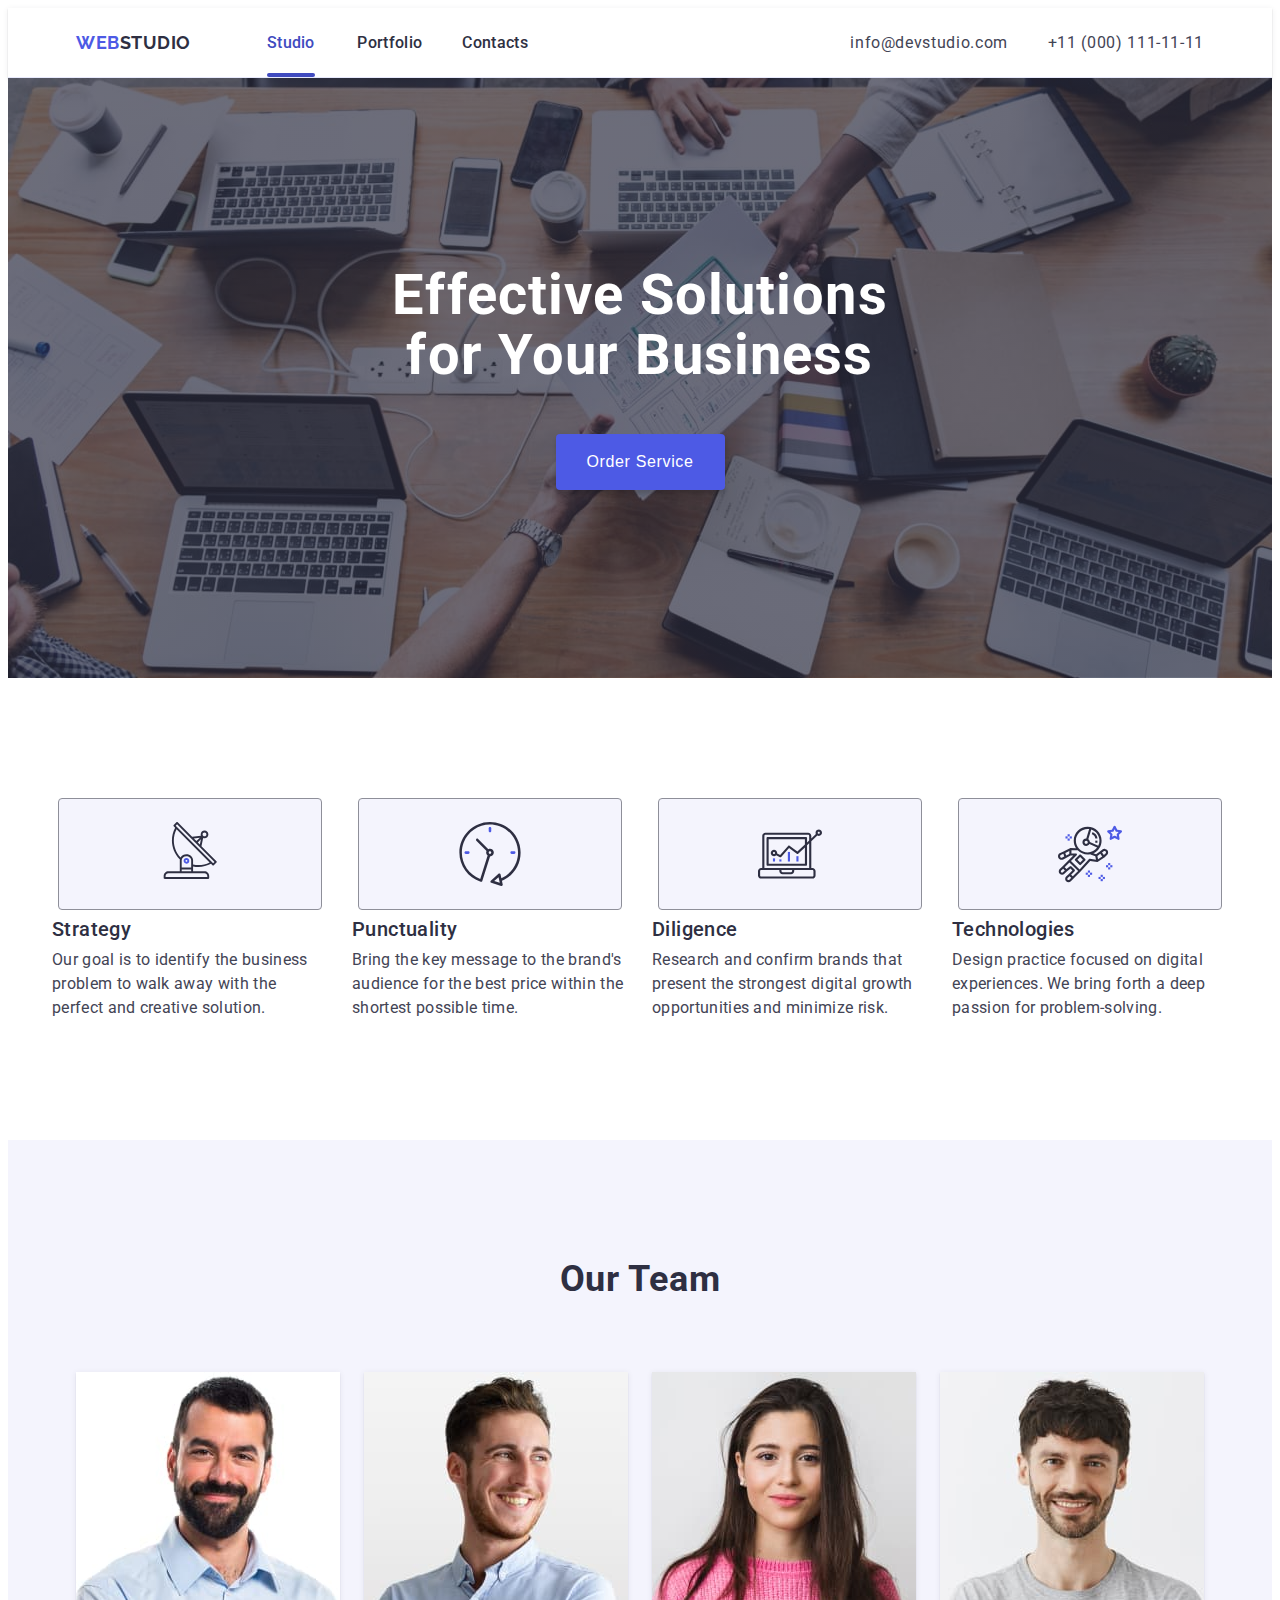
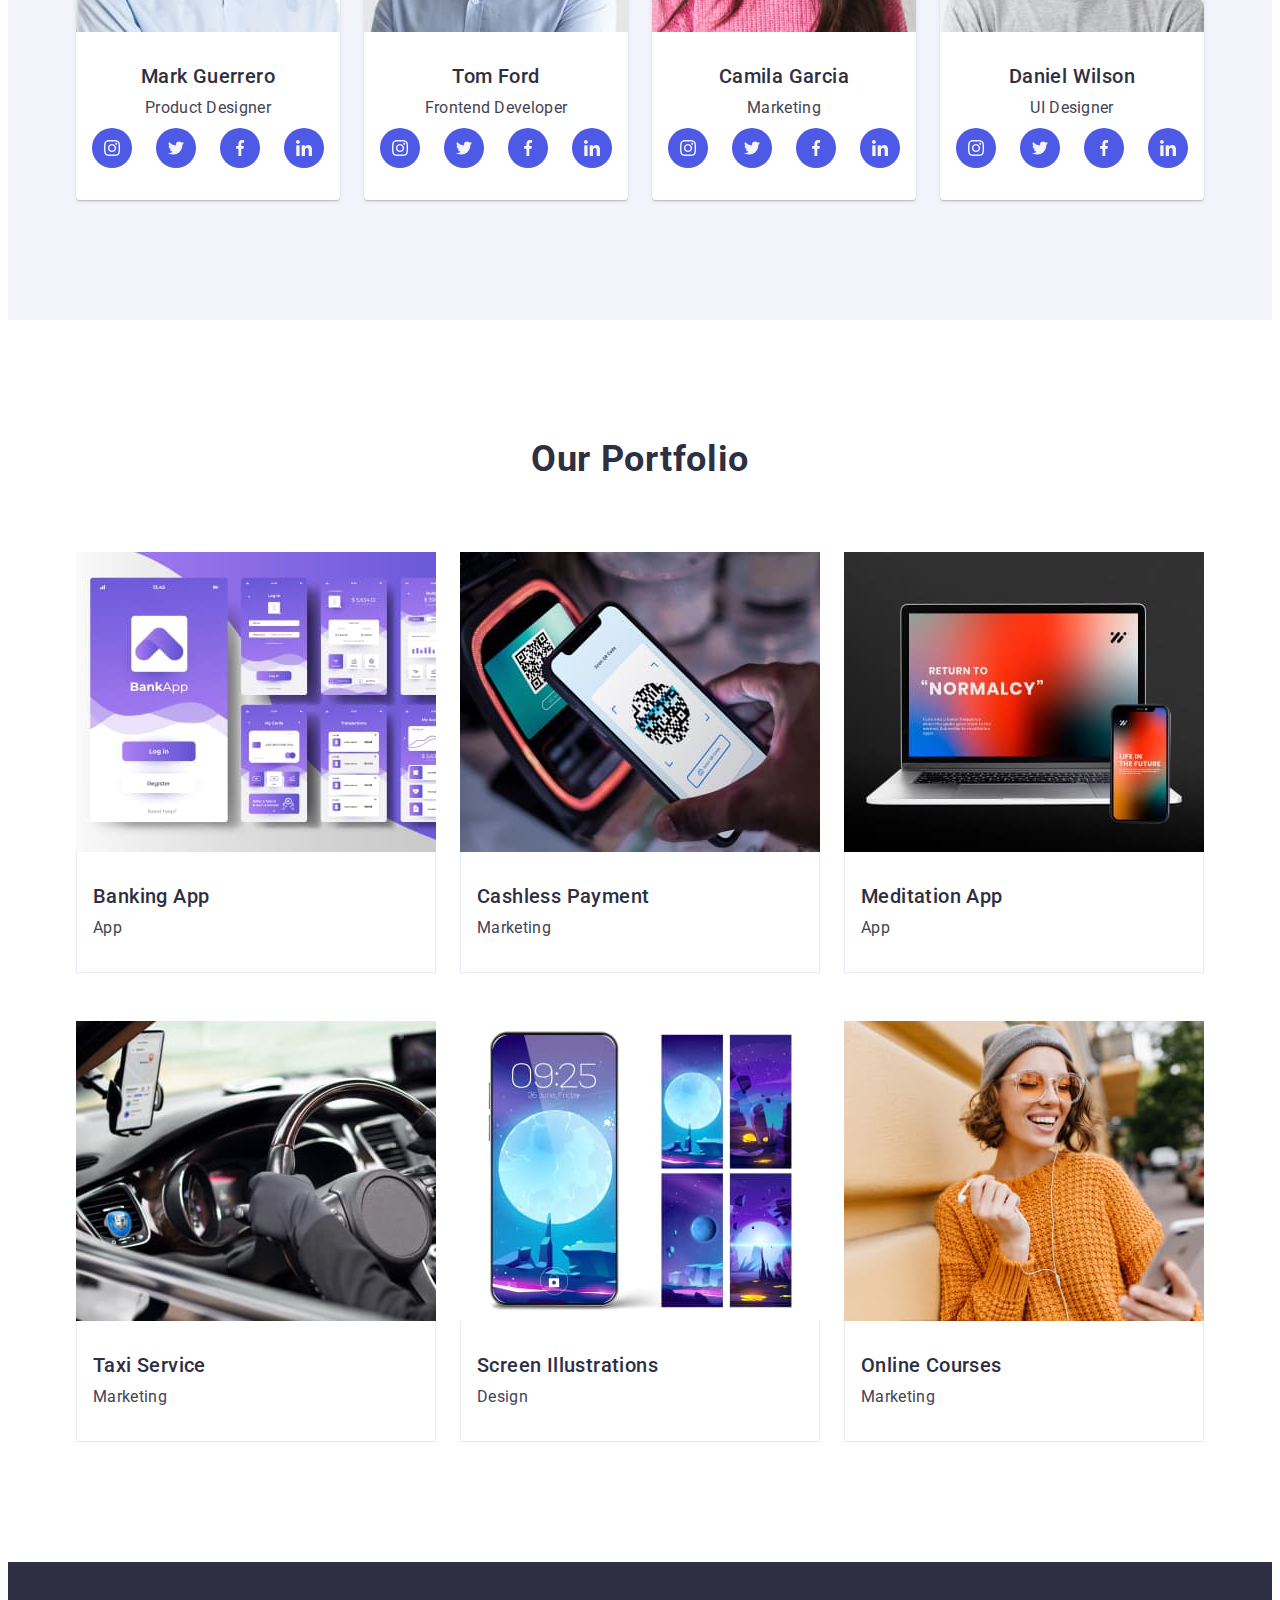
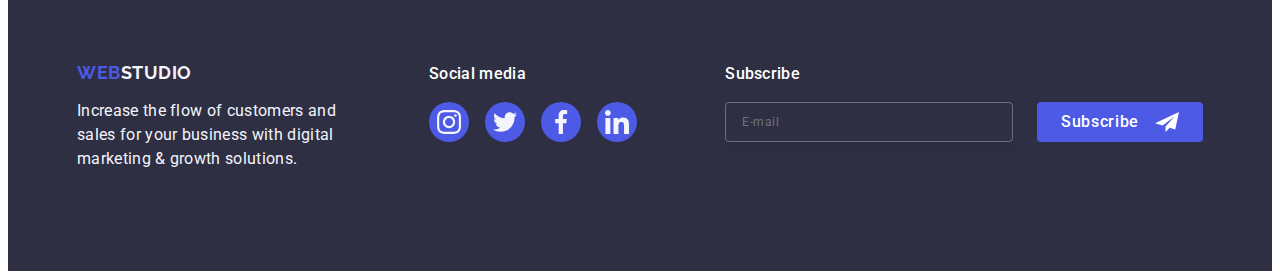
<file: index.html>
<!DOCTYPE html>
<html lang="en">
  <head>
    <meta charset="UTF-8" />
    <meta name="viewport" content="width=device-width, initial-scale=1.0" />
    <title>WebStudio</title>
    <link
      rel="stylesheet"
      href="https://cdnjs.com/libraries/modern-normalize"
    />

    <link rel="preconnect" href="https://fonts.googleapis.com" />
    <link rel="preconnect" href="https://fonts.gstatic.com" crossorigin />
    <link
      href="https://fonts.googleapis.com/css2?family=Raleway:wght@700&family=Roboto:wght@400;500;700&display=swap"
      rel="stylesheet"
    />
    <link
      rel="stylesheet"
      href="https://cdnjs.cloudflare.com/ajax/libs/modern-normalize/2.0.0/modern-normalize.min.css"
      integrity="sha512-4xo8blKMVCiXpTaLzQSLSw3KFOVPWhm/TRtuPVc4WG6kUgjH6J03IBuG7JZPkcWMxJ5huwaBpOpnwYElP/m6wg=="
      crossorigin="anonymous"
      referrerpolicy="no-referrer"
    />
    <link rel="stylesheet" href="./css/styles.css" />
  </head>
  <body>
    <!-- HEADER -->
    <header class="header">
      <div class="container">
        <nav class="navigation">
          <a class="header-links" href=""
            >Web<span class="header-text">Studio</span></a
          >
          <ul class="nav-links">
            <li class="nav-item">
              <a class="link studio" href="./index.html">Studio</a>
            </li>
            <li class="nav-item"><a class="link" href="">Portfolio</a></li>
            <li class="nav-item"><a class="link" href="">Contacts</a></li>
          </ul>
        </nav>

        <address>
          <ul class="address-links">
            <li class="address-item">
              <a class="link-address" href="mailto:info@devstudio.com"
                >info@devstudio.com</a
              >
            </li>
            <li class="address-item">
              <a class="link-address" href="tel:+110001111111"
                >+11 (000) 111-11-11</a
              >
            </li>
          </ul>
        </address>

        <button class="header-nav--btn" type="button">
          <svg class="header-nav--svg">
            <use
              href="./images/icons.svg#icon-nav-btn"
              width="18"
              height="16"
            ></use>
          </svg>
        </button>
        <!-- MOBAIL MENU -->
        <div class="mobail-menu">
          <button class="mobail-close-btn" type="button">
            <svg class="mobail-close-svg">
              <use
                href="./images/icons.svg#icon-close"
                width="8"
                height="8"
              ></use>
            </svg>
          </button>

          <nav class="mobail-navigation">
            <ul class="mobail-nav-links">
              <li class="mobail-nav-item">
                <a class="mobail-nav-link studio" href="./index.html">Studio</a>
              </li>
              <li class="mobail-nav-item">
                <a class="mobail-nav-link" href="">Portfolio</a>
              </li>
              <li class="mobail-nav-item">
                <a class="mobail-nav-link" href="">Contacts</a>
              </li>
            </ul>
          </nav>

          <address>
            <ul class="mobail-address-links">
              <li class="mobail-address-item">
                <a class="mobail-link-address" href="mailto:info@devstudio.com"
                  >info@devstudio.com</a
                >
              </li>
              <li class="mobail-address-item">
                <a class="mobail-link-address" href="tel:+110001111111"
                  >+11 (000) 111-11-11</a
                >
              </li>
            </ul>
          </address>
          <!--MOBAIL SOCIAL LINKS -->
          <ul class="mobail-menu-social-links">
            <li class="mobail-menu-social-list">
              <a
                href="https://www.instagram.com/"
                target="_blank"
                class="mobail-menu-social-link"
                ><svg class="social-icon" width="24" height="24">
                  <use href="./images/icons.svg#icon-instagram-2"></use>
                </svg>
              </a>
            </li>
            <li class="mobail-menu-social-list">
              <a
                href="https://twitter.com/?lang=uk"
                target="_blank"
                class="mobail-menu-social-link"
                ><svg class="social-icon" width="24" height="24">
                  <use href="./images/icons.svg#icon-twitter-1"></use>
                </svg>
              </a>
            </li>
            <li class="mobail-menu-social-list">
              <a
                href="https://www.facebook.com/"
                target="_blank"
                class="mobail-menu-social-link"
                ><svg class="social-icon" width="24" height="24">
                  <use href="./images/icons.svg#icon-facebook-1"></use>
                </svg>
              </a>
            </li>
            <li class="mobail-menu-social-list">
              <a
                href="https://ua.linkedin.com/"
                target="_blank"
                class="mobail-menu-social-link"
                ><svg class="social-icon" width="24" height="24">
                  <use href="./images/icons.svg#icon-linkedin-1"></use>
                </svg>
              </a>
            </li>
          </ul>
        </div>
      </div>
    </header>
    <main>
      <!-- SECTION ONE -->
      <section class="section-one">
        <div class="container">
          <h1 class="hero-title">Effective Solutions for Your Business</h1>
          <button type="button" class="sec-one-btn button-text">
            Order Service
          </button>
        </div>
      </section>
      <!-- SECTION TWO -->
      <section class="section-two">
        <div class="container">
          <h2 hidden class="visually-hidden">Our advantages</h2>
          <ul class="list-section-two">
            <li class="item-section-two">
              <div class="icon-box-container">
                <svg class="icon" width="64" height="64">
                  <use href="./images/icons.svg#icon-antenna-1"></use>
                </svg>
              </div>
              <h3 class="title">Strategy</h3>
              <p class="text-section-two">
                Our goal is to identify the business problem to walk away with
                the perfect and creative solution.
              </p>
            </li>
            <li class="item-section-two">
              <div class="icon-box-container">
                <svg class="icon" width="64" height="64">
                  <use href="./images/icons.svg#icon-clock-1"></use>
                </svg>
              </div>
              <h3 class="title">Punctuality</h3>
              <p class="text-section-two">
                Bring the key message to the brand's audience for the best price
                within the shortest possible time.
              </p>
            </li>
            <li class="item-section-two">
              <div class="icon-box-container">
                <svg class="icon" width="64" height="64">
                  <use href="./images/icons.svg#icon-diagram-1"></use>
                </svg>
              </div>
              <h3 class="title">Diligence</h3>
              <p class="text-section-two">
                Research and confirm brands that present the strongest digital
                growth opportunities and minimize risk.
              </p>
            </li>
            <li class="item-section-two">
              <div class="icon-box-container">
                <svg class="icon" width="64" height="64">
                  <use href="./images/icons.svg#icon-astronaut-1"></use>
                </svg>
              </div>
              <h3 class="title">Technologies</h3>
              <p class="text-section-two">
                Design practice focused on digital experiences. We bring forth a
                deep passion for problem-solving.
              </p>
            </li>
          </ul>
        </div>
      </section>
      <!-- Section three -->
      <section class="section-three">
        <div class="container">
          <h2 class="title-team">Our Team</h2>
          <ul class="team-list">
            <li class="our-team-list">
              <picture>
                <source
                  srcset="./images/mark-guerero@2x.jpg 2x, ./images/mark.jpg 1x"
                  type="image/jpg"
                  media="(min-width: 1158px)"
                  width="264"
                  heigt="264"
                />
                <source
                  srcset="
                    ./images/mark-guerero-tablet-@2x.jpg 2x,
                    ./images/mark-guerero-tablet-@1x.jpg 1x
                  "
                  type="image/jpg"
                  media="(min-width: 768px)"
                  width="264"
                  heigt="264"
                />
                <source
                  srcset="
                    ./images/mark-guerero-mobile-@2x.jpg 2x,
                    ./images/mark-guerero-mobile-@1x.jpg 1x
                  "
                  type="image/jpg"
                  media="(min-width: 320px)"
                  width="264"
                  heigt="264"
                />
                <img
                  srcset="./images/mark.jpg 1x, ./images/mark-guerero@2x.jpg 2x"
                  src="./images/mark.jpg"
                  alt="mark-guerero"
                  width="264"
                  height="264"
                />
              </picture>
              <div class="team-block">
                <h3 class="team-name">Mark Guerrero</h3>
                <p class="team-position">Product Designer</p>
                <ul class="social-links">
                  <li class="item-social-links">
                    <a
                      href="https://www.instagram.com/"
                      target="_blank"
                      class="social-link"
                      ><svg class="social-icon" width="16" height="16">
                        <use href="./images/icons.svg#icon-instagram-2"></use>
                      </svg>
                    </a>
                  </li>
                  <li class="item-social-links">
                    <a
                      href="https://twitter.com/?lang=uk"
                      target="_blank"
                      class="social-link"
                      ><svg class="social-icon" width="16" height="16">
                        <use href="./images/icons.svg#icon-twitter-1"></use>
                      </svg>
                    </a>
                  </li>
                  <li class="item-social-links">
                    <a
                      href="https://www.facebook.com/"
                      target="_blank"
                      class="social-link"
                      ><svg class="social-icon" width="16" height="16">
                        <use href="./images/icons.svg#icon-facebook-1"></use>
                      </svg>
                    </a>
                  </li>
                  <li class="item-social-links">
                    <a
                      href="https://ua.linkedin.com/"
                      target="_blank"
                      class="social-link"
                      ><svg class="social-icon" width="16" height="16">
                        <use href="./images/icons.svg#icon-linkedin-1"></use>
                      </svg>
                    </a>
                  </li>
                </ul>
              </div>
            </li>
            <li class="our-team-list">
              <picture>
                <source
                  srcset="./images/tom-ford@2x.jpg 2x, ./images/tom.jpg 1x"
                  type="image/jpg"
                  media="(min-width: 1158px)"
                  width="264"
                  heigt="264"
                />
                <source
                  srcset="
                    ./images/tom-ford-tablet-@2x.jpg 2x,
                    ./images/tom-ford-tablet-@1x.jpg 1x
                  "
                  type="image/jpg"
                  media="(min-width: 768px)"
                  width="264"
                  heigt="264"
                />
                <source
                  srcset="
                    ./images/tom-ford-mobile-@2x.jpg 2x,
                    ./images/tom-ford-mobile-@1x.jpg 1x
                  "
                  type="image/jpg"
                  media="(min-width: 320px)"
                  width="264"
                  heigt="264"
                />
                <img
                  srcset="./images/tom.jpg 1x, ./images/tom-ford@2x.jpg 2x"
                  src="./images/tom.jpg"
                  alt="tom-ford"
                  width="264"
                  height="264"
                />
              </picture>
              <div class="team-block">
                <h3 class="team-name">Tom Ford</h3>
                <p class="team-position">Frontend Developer</p>
                <ul class="social-links">
                  <li>
                    <a
                      href="https://www.instagram.com/"
                      target="_blank"
                      class="social-link"
                      ><svg class="social-icon" width="16" height="16">
                        <use href="./images/icons.svg#icon-instagram-2"></use>
                      </svg>
                    </a>
                  </li>
                  <li>
                    <a
                      href="https://twitter.com/?lang=uk"
                      target="_blank"
                      class="social-link"
                      ><svg class="social-icon" width="16" height="16">
                        <use href="./images/icons.svg#icon-twitter-1"></use>
                      </svg>
                    </a>
                  </li>
                  <li>
                    <a
                      href="https://www.facebook.com/"
                      target="_blank"
                      class="social-link"
                      ><svg class="social-icon" width="16" height="16">
                        <use href="./images/icons.svg#icon-facebook-1"></use>
                      </svg>
                    </a>
                  </li>
                  <li>
                    <a
                      href="https://ua.linkedin.com/"
                      target="_blank"
                      class="social-link"
                      ><svg class="social-icon" width="16" height="16">
                        <use href="./images/icons.svg#icon-linkedin-1"></use>
                      </svg>
                    </a>
                  </li>
                </ul>
              </div>
            </li>
            <li class="our-team-list">
              <picture>
                <source
                  srcset="
                    ./images/camila-garcia@2x.jpg 2x,
                    ./images/camila.jpg           1x
                  "
                  type="image/jpg"
                  media="(min-width: 1158px)"
                  width="264"
                  heigt="264"
                />
                <source
                  srcset="
                    ./images/camila-garcia-tablet-@2x.jpg 2x,
                    ./images/camila-garcia-tablet-@1x.jpg 1x
                  "
                  type="image/jpg"
                  media="(min-width: 768px)"
                  width="264"
                  heigt="264"
                />
                <source
                  srcset="
                    ./images/camila-garcia-mobile-@2x.jpg 2x,
                    ./images/camila-garcia-mobile-@1x.jpg 1x
                  "
                  type="image/jpg"
                  media="(min-width: 320px)"
                  width="264"
                  heigt="264"
                />
                <img
                  srcset="
                    ./images/camila.jpg           1x,
                    ./images/camila-garcia@2x.jpg 2x
                  "
                  src="./images/camila.jpg"
                  alt="camila-garcia"
                  width="264"
                  height="264"
                />
              </picture>
              <div class="team-block">
                <h3 class="team-name">Camila Garcia</h3>
                <p class="team-position">Marketing</p>
                <ul class="social-links">
                  <li>
                    <a
                      href="https://www.instagram.com/"
                      target="_blank"
                      class="social-link"
                      ><svg class="social-icon" width="16" height="16">
                        <use href="./images/icons.svg#icon-instagram-2"></use>
                      </svg>
                    </a>
                  </li>
                  <li>
                    <a
                      href="https://twitter.com/?lang=uk"
                      target="_blank"
                      class="social-link"
                      ><svg class="social-icon" width="16" height="16">
                        <use href="./images/icons.svg#icon-twitter-1"></use>
                      </svg>
                    </a>
                  </li>
                  <li>
                    <a
                      href="https://www.facebook.com/"
                      target="_blank"
                      class="social-link"
                      ><svg class="social-icon" width="16" height="16">
                        <use href="./images/icons.svg#icon-facebook-1"></use>
                      </svg>
                    </a>
                  </li>
                  <li>
                    <a
                      href="https://ua.linkedin.com/"
                      target="_blank"
                      class="social-link"
                      ><svg class="social-icon" width="16" height="16">
                        <use href="./images/icons.svg#icon-linkedin-1"></use>
                      </svg>
                    </a>
                  </li>
                </ul>
              </div>
            </li>
            <li class="our-team-list">
              <picture>
                <source
                  srcset="
                    ./images/daniel-wilson@2x.jpg 2x,
                    ./images/daniel.jpg           1x
                  "
                  type="image/jpg"
                  media="(min-width: 1158px)"
                  width="264"
                  heigt="260"
                />
                <source
                  srcset="
                    ./images/daniel-wilson-tablet-@2x.jpg 2x,
                    ./images/daniel-wilson-tablet-@1x.jpg 1x
                  "
                  type="image/jpg"
                  media="(min-width: 768px)"
                  width="264"
                  heigt="260"
                />
                <source
                  srcset="
                    ./images/daniel-wilson-mobile-@2x.jpg 2x,
                    ./images/daniel-wilson-mobile-@1x.jpg 1x
                  "
                  type="image/jpg"
                  media="(min-width: 320px)"
                  width="264"
                  heigt="260"
                />
                <img
                  srcset="
                    ./images/daniel.jpg           1x,
                    ./images/daniel-wilson@2x.jpg 2x
                  "
                  src="./images/daniel.jpg"
                  alt="daniel-wilson"
                  width="264"
                  height="260"
                />
              </picture>
              <div class="team-block">
                <h3 class="team-name">Daniel Wilson</h3>
                <p class="team-position">UI Designer</p>
                <ul class="social-links">
                  <li>
                    <a
                      href="https://www.instagram.com/"
                      target="_blank"
                      class="social-link"
                      ><svg class="social-icon" width="16" height="16">
                        <use href="./images/icons.svg#icon-instagram-2"></use>
                      </svg>
                    </a>
                  </li>
                  <li>
                    <a
                      href="https://twitter.com/?lang=uk"
                      target="_blank"
                      class="social-link"
                      ><svg class="social-icon" width="16" height="16">
                        <use href="./images/icons.svg#icon-twitter-1"></use>
                      </svg>
                    </a>
                  </li>
                  <li>
                    <a
                      href="https://www.facebook.com/"
                      target="_blank"
                      class="social-link"
                      ><svg class="social-icon" width="16" height="16">
                        <use href="./images/icons.svg#icon-facebook-1"></use>
                      </svg>
                    </a>
                  </li>
                  <li>
                    <a
                      href="https://ua.linkedin.com/"
                      target="_blank"
                      class="social-link"
                      ><svg class="social-icon" width="16" height="16">
                        <use href="./images/icons.svg#icon-linkedin-1"></use>
                      </svg>
                    </a>
                  </li>
                </ul>
              </div>
            </li>
          </ul>
        </div>
      </section>
      <!-- Section four -->
      <section class="section-four">
        <div class="container">
          <h2 class="portfolio">Our Portfolio</h2>
          <ul class="list-portfolio">
            <li class="list-item-portfolio">
              <div class="overlay-box">
                <picture>
                  <source
                    srcset="
                      ./images/banking-app@2x.jpg 2x,
                      ./images/bankingapp.jpg     1x
                    "
                    type="image/jpg"
                    media="(min-width: 1158px)"
                    width="360"
                    heigt="300"
                  />
                  <source
                    srcset="
                      ./images/banking-app-tablet-@2x.jpg 2x,
                      ./images/banking-app-tablet-@1x.jpg 1x
                    "
                    type="image/jpg"
                    media="(min-width: 768px)"
                    width="356"
                    heigt="300"
                  />
                  <source
                    srcset="
                      ./images/banking-app-mobile-@2x.jpg 2x,
                      ./images/banking-app-mobile-@1x.jpg 1x
                    "
                    type="image/jpg"
                    media="(min-width: 320px)"
                    width="288"
                    heigt="280"
                  />
                  <img
                    srcset="
                      ./images/bankingapp.jpg     1x,
                      ./images/banking-app@2x.jpg 2x
                    "
                    src="./images/bankingapp.jpg"
                    alt="banking-app"
                    width="360"
                    height="300"
                  />
                </picture>
                <p class="overlay">
                  14 Stylish and User-Friendly App Design Concepts · Task
                  Manager App · Calorie Tracker App · Exotic Fruit Ecommerce App
                  · Cloud Storage App
                </p>
              </div>
              <div class="border-list-item">
                <h3 class="name-product">Banking App</h3>
                <p class="type-product">App</p>
              </div>
            </li>
            <li class="list-item-portfolio">
              <div class="overlay-box">
                <picture>
                  <source
                    srcset="
                      ./images/cashless@2x.jpg     2x,
                      ./images/cashlesspayment.jpg 1x
                    "
                    type="image/jpg"
                    media="(min-width: 1158px)"
                    width="360"
                    heigt="300"
                  />
                  <source
                    srcset="
                      ./images/cashless-tablet-@2x.jpg 2x,
                      ./images/cashless-tablet-@1x.jpg 1x
                    "
                    type="image/jpg"
                    media="(min-width: 768px)"
                    width="356"
                    heigt="300"
                  />
                  <source
                    srcset="
                      ./images/cashless-mobile-@2x.jpg 2x,
                      ./images/cashless-mobile-@1x.jpg 1x
                    "
                    type="image/jpg"
                    media="(min-width: 320px)"
                    width="288"
                    heigt="280"
                  />
                  <img
                    srcset="
                      ./images/cashlesspayment.jpg 1x,
                      ./images/cashless@2x.jpg     2x
                    "
                    src="./images/cashlesspayment.jpg"
                    alt="banking-app"
                    width="360"
                    height="300"
                  />
                </picture>
                <p class="overlay">
                  14 Stylish and User-Friendly App Design Concepts · Task
                  Manager App · Calorie Tracker App · Exotic Fruit Ecommerce App
                  · Cloud Storage App
                </p>
              </div>
              <div class="border-list-item">
                <h3 class="name-product">Cashless Payment</h3>
                <p class="type-product">Marketing</p>
              </div>
            </li>
            <li class="list-item-portfolio">
              <div class="overlay-box">
                <picture>
                  <source
                    srcset="
                      ./images/meditation@2x.jpg 2x,
                      ./images/meditationapp.jpg 1x
                    "
                    type="image/jpg"
                    media="(min-width: 1158px)"
                    width="360"
                    heigt="300"
                  />
                  <source
                    srcset="
                      ./images/meditation-app-tablet-@2x.jpg 2x,
                      ./images/meditation-app-tablet-@1x.jpg 1x
                    "
                    type="image/jpg"
                    media="(min-width: 768px)"
                    width="356"
                    heigt="300"
                  />
                  <source
                    srcset="
                      ./images/meditation-mobile-@2x.jpg 2x,
                      ./images/meditation-mobile-@1x.jpg 1x
                    "
                    type="image/jpg"
                    media="(min-width: 320px)"
                    width="288"
                    heigt="280"
                  />
                  <img
                    srcset="
                      ./images/meditationapp.jpg 1x,
                      ./images/meditation@2x.jpg 2x
                    "
                    src="./images/meditationapp.jpg"
                    alt="Meditation App"
                    width="360"
                    height="300"
                  />
                </picture>
                <p class="overlay">
                  14 Stylish and User-Friendly App Design Concepts · Task
                  Manager App · Calorie Tracker App · Exotic Fruit Ecommerce App
                  · Cloud Storage App
                </p>
              </div>
              <div class="border-list-item">
                <h3 class="name-product">Meditation App</h3>
                <p class="type-product">App</p>
              </div>
            </li>
            <li class="list-item-portfolio">
              <div class="overlay-box">
                <picture>
                  <source
                    srcset="
                      ./images/taxi@2x.jpg     2x,
                      ./images/taxiservice.jpg 1x
                    "
                    type="image/jpg"
                    media="(min-width: 1158px)"
                    width="360"
                    heigt="300"
                  />
                  <source
                    srcset="
                      ./images/taxi-tablet-@2x.jpg 2x,
                      ./images/taxi-tablet-@1x.jpg 1x
                    "
                    type="image/jpg"
                    media="(min-width: 768px)"
                    width="356"
                    heigt="300"
                  />
                  <source
                    srcset="
                      ./images/taxi-mobile-@2x.jpg 2x,
                      ./images/taxi-mobile-@1x.jpg 1x
                    "
                    type="image/jpg"
                    media="(min-width: 320px)"
                    width="288"
                    heigt="280"
                  />
                  <img
                    srcset="
                      ./images/taxiservice.jpg 1x,
                      ./images/taxi@2x.jpg     2x
                    "
                    src="./images/taxiservice.jpg"
                    alt="Taxi Service"
                    width="360"
                    height="300"
                  />
                </picture>
                <p class="overlay">
                  14 Stylish and User-Friendly App Design Concepts · Task
                  Manager App · Calorie Tracker App · Exotic Fruit Ecommerce App
                  · Cloud Storage App
                </p>
              </div>
              <div class="border-list-item">
                <h3 class="name-product">Taxi Service</h3>
                <p class="type-product">Marketing</p>
              </div>
            </li>
            <li class="list-item-portfolio">
              <div class="overlay-box">
                <picture>
                  <source
                    srcset="
                      ./images/screen@2x.jpg           2x,
                      ./images/screenillustrations.jpg 1x
                    "
                    type="image/jpg"
                    media="(min-width: 1158px)"
                    width="360"
                    heigt="300"
                  />
                  <source
                    srcset="
                      ./images/screen-tablet-@2x.jpg 2x,
                      ./images/screen-tablet-@1x.jpg 1x
                    "
                    type="image/jpg"
                    media="(min-width: 768px)"
                    width="356"
                    heigt="300"
                  />
                  <source
                    srcset="
                      ./images/screen-mobile-@2x.jpg 2x,
                      ./images/screen-mobile-@1x.jpg 1x
                    "
                    type="image/jpg"
                    media="(min-width: 320px)"
                    width="288"
                    heigt="280"
                  />
                  <img
                    srcset="
                      ./images/screenillustrations.jpg 1x,
                      ./images/screen@2x.jpg           2x
                    "
                    src="./images/screenillustrations.jpg"
                    alt="Screen Illustrations"
                    width="360"
                    height="300"
                  />
                </picture>
                <p class="overlay">
                  14 Stylish and User-Friendly App Design Concepts · Task
                  Manager App · Calorie Tracker App · Exotic Fruit Ecommerce App
                  · Cloud Storage App
                </p>
              </div>
              <div class="border-list-item">
                <h3 class="name-product">Screen Illustrations</h3>
                <p class="type-product">Design</p>
              </div>
            </li>
            <li class="list-item-portfolio">
              <div class="overlay-box">
                <picture>
                  <source
                    srcset="
                      ./images/online-courses@2x.jpg 2x,
                      ./images/onlinecourses.jpg     1x
                    "
                    type="image/jpg"
                    media="(min-width: 1158px)"
                    width="360"
                    heigt="300"
                  />
                  <source
                    srcset="
                      ./images/online-courses-tablet-@2x.jpg 2x,
                      ./images/online-courses-tablet-@1x.jpg 1x
                    "
                    type="image/jpg"
                    media="(min-width: 768px)"
                    width="356"
                    heigt="300"
                  />
                  <source
                    srcset="
                      ./images/online-courses-mobile@2x.jpg 2x,
                      ./images/online-courses-mobile@1x.jpg 1x
                    "
                    type="image/jpg"
                    media="(min-width: 320px)"
                    width="288"
                    heigt="280"
                  />
                  <img
                    srcset="
                      ./images/onlinecourses.jpg     1x,
                      ./images/online-courses@2x.jpg 2x
                    "
                    src="./images/onlinecourses.jpg"
                    alt="Online Courses"
                    width="360"
                    height="300"
                  />
                </picture>
                <p class="overlay">
                  14 Stylish and User-Friendly App Design Concepts · Task
                  Manager App · Calorie Tracker App · Exotic Fruit Ecommerce App
                  · Cloud Storage App
                </p>
              </div>
              <div class="border-list-item">
                <h3 class="name-product">Online Courses</h3>
                <p class="type-product">Marketing</p>
              </div>
            </li>
          </ul>
        </div>
      </section>
    </main>
    <!-- FOOTER -->
    <footer class="footer-case">
      <div class="footer-box container">
        <div class="footer-logo">
          <a class="footer-links" href="/"
            >Web<span class="footer-text-link">Studio</span></a
          >
          <p class="footer-text">
            Increase the flow of customers and <br />
            sales for your business with digital<br />
            marketing & growth solutions.
          </p>
        </div>
        <div class="social-media">
          <p class="footer-social">Social media</p>
          <ul class="footer-social-links">
            <li class="footer-list">
              <a
                href="https://www.instagram.com/"
                target="_blank"
                class="footer-social-link"
                ><svg class="social-icon" width="24" height="24">
                  <use href="./images/icons.svg#icon-instagram-2"></use>
                </svg>
              </a>
            </li>
            <li class="footer-list">
              <a
                href="https://twitter.com/?lang=uk"
                target="_blank"
                class="footer-social-link"
                ><svg class="social-icon" width="24" height="24">
                  <use href="./images/icons.svg#icon-twitter-1"></use>
                </svg>
              </a>
            </li>
            <li class="footer-list">
              <a
                href="https://www.facebook.com/"
                target="_blank"
                class="footer-social-link"
                ><svg class="social-icon" width="24" height="24">
                  <use href="./images/icons.svg#icon-facebook-1"></use>
                </svg>
              </a>
            </li>
            <li class="footer-list">
              <a
                href="https://ua.linkedin.com/"
                target="_blank"
                class="footer-social-link"
                ><svg class="social-icon" width="24" height="24">
                  <use href="./images/icons.svg#icon-linkedin-1"></use>
                </svg>
              </a>
            </li>
          </ul>
        </div>
        <div class="footer-input">
          <p class="footer-input-text">Subscribe</p>
          <form class="footer-form">
            <label class="footer-label" for="email">
              <input
                class="input-form"
                type="email"
                name="email"
                id="email"
                placeholder="E-mail"
              />
            </label>
            <button type="submit" class="footer-btn">
              Subscribe
              <svg class="button-icon" width="24" height="24">
                <use href="./images/icons.svg#icon-icon-paper-airplane"></use>
              </svg>
            </button>
          </form>
        </div>
      </div>
    </footer>
    <!-- MODAL OVERLAY -->
    <div class="modal-overlay">
      <div class="modal">
        <button class="button-modal" type="button">
          <svg class="close-icon" width="8" height="8">
            <use href="./images/icons.svg#icon-close"></use>
          </svg>
        </button>
        <p class="modal-text">Leave your contacts and we will call you back</p>
        <form class="form">
          <div class="form-div">
            <label class="form-label" for="user-name">Name</label>
            <div class="input-icon">
              <input
                class="form-input"
                type="text"
                name="user-name"
                id="user-name"
              />
              <svg class="modal-icon" width="18" height="24">
                <use href="./images/icons.svg#icon-person"></use>
              </svg>
            </div>
          </div>
          <div class="form-div">
            <label class="form-label" for="Phone">Phone</label>
            <div class="input-icon">
              <input class="form-input" type="text" name="Phone" id="Phone" />
              <svg class="modal-icon" width="18" height="24">
                <use href="./images/icons.svg#icon-phone"></use>
              </svg>
            </div>
          </div>
          <div class="form-div">
            <label class="form-label" for="Email">Email</label>
            <div class="input-icon">
              <input class="form-input" type="text" name="Email" id="Email" />
              <svg class="modal-icon" width="18" height="24">
                <use href="./images/icons.svg#icon-email"></use>
              </svg>
            </div>
          </div>
          <div class="comment">
            <label class="form-label" for="user-comment">Comment</label>
            <textarea
              class="textarea"
              name="user-comment"
              id="user-comment"
              cols="30"
              rows="10"
              placeholder="Text input"
            ></textarea>
          </div>
          <div class="checkbox-div">
            <input
              class="checkbox-input visually-hidden"
              value="true"
              type="checkbox"
              name="user-privacy"
              id="user-privacy"
            />
            <label for="user-privacy" class="checkbox-label">
              <span class="checkbox-label-span">
                <svg class="input-checkbox-icon" width="10" height="8">
                  <use href="./images/icons.svg#icon-click"></use>
                </svg> </span
              >I accept the terms and conditions of the
              <a class="privacy-policy" href="">Privacy Policy</a>
            </label>
          </div>
          <button class="form-btn" type="submit">Send</button>
        </form>
      </div>
    </div>
  </body>
</html>
</file>
<file: css/styles.css>
*,
*::before,
*::after {
    box-sizing: border-box;
}

body {
    font-family: "Roboto", sans-serif;
    color: #434455;;
    background: #ffffff;
    }
ul {
    list-style-type: none;
    margin: 0;
    padding-left: 0;
}

h1,
h2,
h3,
h4,
h5,
h6 {
    margin: 0;
}

p {
    margin: 0;
}

img {
    display: block;
    max-width: 100%;
    object-fit: cover;
}

section {
    padding-top: 120px;
    padding-bottom: 120px;
}
.no-scroll {
    overflow-y: hidden;
}


/* HEADER MOBAIL*/
.container {
    max-width: 320px;
    padding-left: 16px;
    padding-right: 16px;
    margin-left: auto;
    margin-right: auto;
}
.header {
    border-bottom: 1px solid #e7e9fc;
    background: #ffffff;
       box-shadow: 0px 2px 1px rgba(46, 47, 66, 0.08),
        0px 1px 1px rgba(46, 47, 66, 0.16),
        0px 1px 6px rgba(46, 47, 66, 0.08);
}
.header .container {
    display: flex;
    justify-content: space-between;
    align-items: center;
}
    
.nav-links {
    display: none;
}
.address-links {
    display: none;
}
.header-links {
    font-family: "Raleway", sans-serif;
    font-weight: 700;
    font-size: 18px;
    line-height: 1.17;
    letter-spacing: 0.03em;
    text-transform: uppercase;
    color: #4d5ae5;
    text-decoration: none;
    display: inline-flex;
    padding-top: 16px;
    padding-bottom: 16px;
}
.header-text {
    color: #2e2f42;
}
.header-nav--btn {
    display: flex;
    justify-content: center;
    align-items: center;
    border: none;
    background-color: transparent;
    cursor: pointer;
    
}
.header-nav--svg {
    width: 18px;
    height: 16px;
}

/* MOBAIL MENU */
.mobail-menu {
    position: fixed;
    z-index: 10;
    top: 0;
    left: 0;
    width: 100%;
    height: 100%;
    background-color: #fff;
    padding: 72px 16px 40px;
    opacity: 0;
    visibility: hidden;
    box-shadow:
    0 1px 1px 0 rgba(0, 0, 0, 0.14),
    0 1px 3px 0 rgba(0, 0, 0, 0.12),
    0 2px 1px 0 rgba(0, 0, 0, 0.2);
    transition:
    opacity 250ms cubic-bezier(0.4, 0, 0.2, 1),
    visibility 250ms cubic-bezier(0.4, 0, 0.2, 1);
}
.mobail-menu.is-open {
    opacity: 1;
    visibility: visible;
}
.mobail-close-btn {
    position: absolute;
    top: 24px;
    right: 24px;
    border: 1px solid rgba(0, 0, 0, 0.1);
    padding: 0;
    cursor: pointer;
    display: flex;
    justify-content: center;
    align-items: center;
    width: 24px;
    height: 24px;
    border-radius: 50%;
    background-color: #fdfdff;
    transition:
        background-color 250ms cubic-bezier(0.4, 0, 0.2, 1),
        border 250ms cubic-bezier(0.4, 0, 0.2, 1);
    }
.mobail-close-svg {
    fill: #2e2f42;
    }
.mobail-navigation {
    display: flex;
    flex-direction: column;
    margin-bottom: 168px;
    

}
.mobail-nav-links .link {
    font-family: "Roboto", sans-serif;
    font-weight: 700;
    font-size: 36px;
    line-height: 1.11;
    letter-spacing: 0.02em;
    color: #2e2f42;

}

.mobail-nav-links {
    display: flex;
    flex-direction: column;
    width: 151px;
    height: 200px;
    gap: 40px;
}

.mobail-nav-links .nav-item {
    width: calc((100% - 40px) / 3);
}

.mobail-nav-links .mobail-nav-link:focus,
.mobail-nav-links .mobail-nav-link:hover {
    color: #404bbf;
}

.mobail-nav-link {
    font-family: "Roboto", sans-serif;
    font-weight: 700;
    font-size: 36px;
    line-height: 1.11;
    letter-spacing: 0.02em;
    color: #2e2f42;
    text-decoration: none;
    flex-direction: column;
    padding: 24px 0;
    position: relative;
    transition: color 250ms cubic-bezier(0.4, 0, 0.2, 1);
}

.mobail-address-links {
    font-style: normal;
    display: flex;
    flex-direction: column-reverse;
    gap: 24px;
    margin-bottom: 48px;
    
}

.mobail-address-links .mobile-address-item {
    width: calc((100% - 24px) / 2);
}

.mobail-link-address {
    font-family: "Roboto", sans-serif;
    font-weight: 500;
    font-size: 20px;
    line-height: 1.2;
    letter-spacing: 0.02em;
    color: #434455;
    text-decoration: none;
    font-style: normal;
    display: flex;
    flex-direction: row;
    margin-left: 0;
    margin-right: 0;
    transition: color 250ms cubic-bezier(0.4, 0, 0.2, 1);
}

.mobail-link-address:hover,
.mobail-link-address:focus {
    color: #404bbf;
}

.mobail-menu-social-links {
    display: flex;
    gap: 40px;
    flex-shrink: 0;
  
    align-items: center;
    justify-content: center;
    margin-top: 8px;
    width: 280px;

}
.mobail-menu-social-links .mobail-menu-social-link {
    display: flex;
    align-items: center;
    justify-content: center;
    background-color: #4d5ae5;
    border-radius: 50%;
    width: 40px;
    height: 40px;   
}
.mobail-menu-social-link:hover {
    background-color: #404bbf;
}
.mobail-menu-social-link:focus {
    background-color: #404bbf;
}
.mobail-menu-social-link {
    width: 100%;
    height: 100%;
    transition: background-color 250ms cubic-bezier(0.4, 0, 0.2, 1); 
}
.social-icon {
    fill: #f4f4fd;
}


/* SECTION ONE */
 .hero-title {
        font-size: 36px;
        line-height: 1.11;
        letter-spacing: 0.02em;
        color: #ffffff;
        align-items: center;
        text-align: center;
        margin: 0 auto;
        max-width: 216px;
       
}
.section-one {
    background: #2e2f42;
    display: flex;
    flex-direction: column;
    margin: 0 auto;
    padding: 72px 0;
    background-image: linear-gradient(to bottom, rgba(46, 47, 66, 0.7), rgba(46, 47, 66, 0.7)), url(../images/hero-mobile-bg@1x.jpg);
    background-repeat: no-repeat;
    background-size: cover;
    background-position: center;
}
.sec-one-btn {
    border-radius: 4px;
    margin: 0 auto;
    height: 56px;
    box-shadow: 0 4px 4px 0 rgba(0, 0, 0, 0.15);
    background: #4d5ae5;
    text-align: center;
    margin-top: 48px;
    display: block;
    min-width: 169px;
    border: none;
}
.button-text {
    font-weight: 500;
    font-size: 16px;
    line-height: 1.5;
    letter-spacing: 0.04em;
    color: #fff;
    background: #4d5ae5;
    cursor: pointer;
    transition: background-color 250ms cubic-bezier(0.4, 0, 0.2, 1);
    
}
.button-text:hover, .button-text:focus {
    background-color: #404bbf;
}
/* SECTION-TWO */

.section-two {
    margin: 0 auto;
}
.visually-hidden {
    position: absolute;
    width: 1px;
    height: 1px;
    margin: -1px;
    border: 0;
    padding: 0;
    white-space: nowrap;
    clip-path: inset(100%);
    clip: rect(0 0 0 0);
    overflow: hidden;
}
.list-section-two {
    display: flex;
    flex-direction: column;
    gap: 72px;
    margin: 0;
    padding: 0;
}
.list-section-two .item-section-two {
    width: calc((100% - 72px)/4); 
} 

.icon-box-container {
    display: none;
}

.icon {
    fill: none;
}
.title {
    font-weight: 700;
    font-size: 36px;
    line-height: 1.11;
    letter-spacing: 0.02em;
    color: #2e2f42;
    margin-bottom: 8px;
    width: 288px;
    text-align: center;
}
.text-section-two {
    font-weight: 500;
    font-size: 16px;
    line-height: 1.5;
    letter-spacing: 0.02em;
    color: #434455;
    width: 288px;
    text-align: center;
}
/* SECTION TREE */

.section-three {
    background: #f4f4fd;
    margin: 0 auto;
}
.team-list {
    display: flex;
    flex-direction: column;
    justify-content: center;
    align-items: center;
    gap: 72px;   
}

.title-team {
    font-size: 36px;
    line-height: 1.11;
    letter-spacing: 0.02em;
    text-align: center;
    color: #2e2f42;
    margin-bottom: 72px;
}
.our-team-list {
    background-color: #ffffff;
    border-radius: 0 0 4px 4px;
    box-shadow: 0 2px 1px 0 rgba(46, 47, 66, 0.08), 0 1px 1px 0 rgba(46, 47, 66, 0.16), 0 1px 6px 0 rgba(46, 47, 66, 0.08);
    width: calc(100% - 24px);
   
}
.team-block {
    padding: 32px 0;
}
.team-name {
    margin-bottom: 8px;
    font-weight: 500;
    font-size: 20px;
    line-height: 1.2;
    letter-spacing: 0.02em;
    text-align: center;
    color: #2e2f42;
}
.team-position {
    font-size: 16px;
    line-height: 1.5;
    letter-spacing: 0.02em;
    text-align: center;
    color: #434455;
}
.social-links {
    display: flex;
    gap: 24px;
    flex-shrink: 0;
    align-self: flex-end;
    align-items: center;
    justify-content: center;
    margin-top: 8px;
}
.social-links .social-link {
    display: flex;
    align-items: center;
    justify-content: center;
    background-color: #4d5ae5;
    border-radius: 50%;
    width: 40px;
    height: 40px;   
}
.social-link:hover {
    background-color: #404bbf;
}
.social-link:focus {
    background-color: #404bbf;
}
.social-link {
    width: 100%;
    height: 100%;
    transition: background-color 250ms cubic-bezier(0.4, 0, 0.2, 1); 
}
.social-icon {
    fill: #f4f4fd;
}

/* SECTION FOUR */

.portfolio {
    text-transform: capitalize;
    font-size: 36px;
    line-height: 1.11;
    letter-spacing: 0.02em;
    text-align: center;
    color: #2e2f42;
    margin-bottom: 72px;
}
.list-portfolio {
    display: flex;
    flex-direction: column;
    gap: 48px;
    align-items: center;
}
.list-item-portfolio {
    width: 100%;
    transition: box-shadow 250ms cubic-bezier(0.4, 0, 0.2, 1);
}
.list-item-portfolio:hover {
    box-shadow: 0px 1px 6px rgba(46, 47, 66, 0.08), 0px 1px 1px rgba(46, 47, 66, 0.16), 0px 2px 1px rgba(46, 47, 66, 0.08);
}
.list-item-portfolio:hover p {
    transform: translateY(0%);
} 
.border-list-item {
    border-bottom: 1px solid #e7e9fc;
    border-left: 1px solid #e7e9fc;
    border-right: 1px solid #e7e9fc;
    padding: 32px 16px;
    
    }
.overlay-box {
position: relative;
overflow: hidden;
}
.overlay {
    letter-spacing: 0.02em;
    color: #f4f4fd;
    line-height: 1.5;
    position: absolute;
    font-size: 16px;
    padding: 40px 32px;
    top: 0;
    left: 0;
    width: 100%;
    height: 100%;
    background-color: #4d5ae5;
    transform: translateY(100%);
    transition: transform 250ms cubic-bezier(0.4, 0, 0.2, 1);
}

.overlay-box:hover .overlay {
    transform: translateY(0);
}
.overlay p {
    display: flex;
    align-items: center;
    width: 296px;
    line-height: 1.5;
    letter-spacing: 0.02em;
    color: #f4f4fd;
    margin-top: 40px;
    margin-left: 32px;
}

.name-product {
    font-weight: 500;
    font-size: 20px;
    line-height: 1.2;
    letter-spacing: 0.02em;
    color: #2e2f42;
    margin-bottom: 8px;
}
.type-product {
    font-size: 16px;
    line-height: 1.5;
    letter-spacing: 0.02em;
    color: #434455;
    }

/* FOOTER */

.footer-case {
    background: #2e2f42;
    padding: 100px 0;
   
}
.footer-case .container {
    display: flex;
    flex-direction: column;
    text-align: center;
    gap: 72px;
}
.footer-logo {
    display: flex;
    flex-direction: column;
    align-items: center;
}
.footer-links {
    font-family: "Raleway", sans-serif;
    font-weight: 700;
    font-size: 18px;
    line-height: 1.17;
    letter-spacing: 0.03em;
    text-transform: uppercase;
    color: #4d5ae5;
    text-decoration: none;
    display: inline-block;
    margin-bottom: 16px;
    }

.footer-text-link {
    color: #f4f4fd;
}
.footer-text {
    width: 288px;
    font-size: 16px;
    line-height: 1.5;
    color: #f4f4fd;
    letter-spacing: 0.02em;
    text-align: left;
       
}

.footer-social {
    font-size: 16px;
    font-weight: 500;
    line-height: 1.5;
    letter-spacing: 0.02em;
    color: #ffffff; 
    margin-bottom: 16px;   
}

.footer-social-links {
    display: flex;
    gap: 16px;
    justify-content: center;
}

.footer-social-links .footer-social-link {
    display: flex;
    align-items: center;
    justify-content: center;
    background-color: #4d5ae5;
    border-radius: 50%;
    width: 40px;
    height: 40px;
}

.footer-social-link:hover {
    background-color: #31d0aa;
}
.footer-social-link:focus {
    background-color: #31d0aa;
}
.footer-social-link {
    width: 100%;
    height: 100%;
    transition: background-color 250ms cubic-bezier(0.4, 0, 0.2, 1);;
}

.social-icon {
    fill: #f4f4fd;
}


.footer-input-text {
    font-weight: 500;
    font-size: 16px;
    line-height: 1.5;
    letter-spacing: 0.02em;
    color: #ffffff; 
    margin-bottom: 16px;
    
    }
.footer-form {
    display: flex;
    flex-direction: column;
    gap: 24px;
    align-items: center;
}
.input-form {
    font-weight: 400;
    font-size: 12px;
    line-height: 2;
    letter-spacing: 0.04em;
    color: #ffffff; 
    border: 1px solid #ffffff;
    border-radius: 4px;
    width: 288px;
    height: 40px;
    box-shadow: 0 4px 4px 0 rgba(0, 0, 0, 0.15);
    opacity: 0.3;
    padding-left: 16px;
    background-color:  transparent;
    }
.input-form::placeholder {
    color: #ffffff; 
    font-family: "Roboto", sans-serif;
    font-size: 12px;
    font-weight: 400;
    line-height: 2;
    letter-spacing: 0.04em;
}

.footer-btn {
    display: flex;
    align-items: center;
    justify-content: center;
    font-family: "Roboto", sans-serif;
    border-radius: 4px;   
    min-width: 165px;
    height: 40px;
    background-color: #4d5ae5;
    padding: 8px 24px;
    border: none;
    font-weight: 500;
    font-size: 16px;
    line-height: 1.5;
    letter-spacing: 0.04em;
    text-align: center;
    color: #ffffff;
    cursor: pointer;
}
.footer-btn:hover, .footer-btn:focus {
    background-color: #404bbf;
}
.button-icon {
    fill: #ffffff;
    margin-left: 16px;
}

/* MODAL OVERLAY */

.modal-overlay {
    position: fixed;
    top: 0;
    left: 0;
    width: 100%;
    height: 100%;
    z-index: 999;
    opacity: 0;
    pointer-events: none;
    background-color: rgba(46, 47, 66, 0.4);
    transition: opacity 250ms cubic-bezier(0.4, 0, 0.2, 1), visibility 250ms cubic-bezier(0.4, 0, 0.2, 1);
    display: flex;
    justify-content: center;
    align-items: center;
    visibility: hidden;
    
}
.modal-overlay.is-open {
    opacity: 1;
    pointer-events: all;
    visibility: visible;
  }
.modal {
    transform:  translate(-50%, -50%);
    position: absolute;
    top: 50%;
    left: 50%;
    box-shadow: 0 1px 1px 0 rgba(0, 0, 0, 0.14), 0 1px 3px 0 rgba(0, 0, 0, 0.12), 0 2px 1px 0 rgba(0, 0, 0, 0.2);
    background: #fcfcfc;
    border-radius: 4px;
    padding: 72px 16px 16px 16px;
    width: 288px;
    min-height: 623px;
    transition: transform 250ms cubic-bezier(0.4, 0, 0.2, 1); 
}
.button-modal {
    position: absolute;
    top: 24px;
    right: 24px;
    width: 24px;
    height: 24px;
    border-radius: 50%;
    display: flex;
    align-items: center;
    justify-content: center;
    background-color: #e7e9fc;
    border: 1px solid rgba(0, 0, 0, 0.1);
    padding: 0;
    margin: 0;
    cursor: pointer; 
    transition: background-color 250ms cubic-bezier(0.4, 0, 0.2, 1), border 250ms cubic-bezier(0.4, 0, 0.2, 1);

}
.button-modal:hover,  .button-modal:focus{
    border: none;
    fill: #ffffff;
    background-color: #404bbf;
}

.close-icon {
    transition: fill 250ms cubic-bezier(0.4, 0, 0.2, 1);
}
.close-icon:hover, 
.close-icon:focus {
    fill: #ffffff;
}

.modal-text {
    font-weight: 500;
    font-size: 16px;
    line-height: 150%;
    letter-spacing: 0.02em;
    text-align: center;
    color: #2e2f42;
    margin-bottom: 16px;
}

.form-div {
    display: flex;
    flex-direction: column;
    border-radius: 4px;
    margin-bottom: 8px;
}
.comment {
    margin-bottom: 16px;
}

.form-label {
    margin-bottom: 4px;
    font-weight: 400;
    font-size: 12px;
    line-height: 1.17;
    letter-spacing: 0.04em;
    color: #8e8f99;
    display: block;
}
.input-icon {
    display: flex;
    align-items: center;
    position: relative;
}
.form-input {
    border: 1px solid rgba(46, 47, 66, 0.4);
    border-radius: 4px;
    width: 100%;
    height: 40px;
    margin-bottom: 8px;
    background-color: transparent;
    padding-left: 38px;
    outline: transparent;
    transition: border-color 250ms cubic-bezier(0.4, 0, 0.2, 1);
}
.form-input:focus,
.form-input:hover {
    border-color:#4D5AE5;
}

.form-input:focus + .modal-icon,
.form-input:focus ~ .modal-icon {
    fill: #4D5AE5;
}
.modal-icon {
    fill: #2e2f42;
    position: absolute;
    left: 16px;
    top: 50%;
    transform: translateY(-50%); 
    transition: fill 250ms cubic-bezier(0.4, 0, 0.2, 1);
}

.modal-border {
    display: block;
    margin-bottom: 8px;
}

.textarea {
    width: 100%;
    height: 120px;
    font-size: 12px;
    line-height: 1.17;
    letter-spacing: 0.04em;
    color: rgba(46, 47, 66, 0.4); 
    border: 1px solid rgba(46, 47, 66, 0.4);
    border-radius: 4px;
    background-color: transparent;
    padding: 8px 16px;
    outline: transparent;
    resize: none;
    transition: border-color 250ms cubic-bezier(0.4, 0, 0.2, 1);

}
.textarea:focus,
.textarea:hover {
    border-color: #4D5AE5;
}
.checkbox-div {
    margin-bottom: 24px;
    margin-left: 0;
    margin-top: 0;
    align-items: center;
    justify-content: center;
}

.checkbox-input:checked + .checkbox-label .checkbox-label-span {
    background-color: #404bbf;
    border: none;
    fill:  #F4F4FD; 
}
.checkbox-label-span {
    display: inline-flex;
    border: 1px solid rgba(46, 47, 66, 0.4);
    align-items: center;
    justify-content: center;
    fill: transparent; 
    width: 16px;
    height: 16px;
    border-radius: 2px;
    margin-right: 8px;
    transition: background-color 250ms cubic-bezier(0.4, 0, 0.2, 1), border 250ms cubic-bezier(0.4, 0, 0.2, 1), fill 250ms cubic-bezier(0.4, 0, 0.2, 1);
}
.checkbox-label {
    font-weight: 400;
    font-size: 12px;
    line-height: 1.17;
    letter-spacing: 0.04em;
    color: #8e8f99;
}
.input-checkbox-icon {
    fill: #f4f4fd;
    
}
.privacy-policy {
    line-height: 1.33;
    text-decoration: underline;
    text-decoration-skip-ink: none;
    color: #4d5ae5;
}
.form-btn {
    font-family: "Roboto", sans-serif;
    border-radius: 4px;
    box-shadow: 0 4px 4px 0 rgba(0, 0, 0, 0.15);
    background-color: #4d5ae5;
    margin-top: 24px;
    font-weight: 500;
    font-size: 16px;
    line-height: 1.5;
    letter-spacing: 0.04em;
    text-align: center;
    color: #ffffff;
    cursor: pointer;
    display: block;
    min-width: 169px;
    height: 56px;
    border: none;
    margin: 0 auto;
    transition: background-color 250ms cubic-bezier(0.4, 0, 0.2, 1);
}
.form-btn:hover, .footer-btn:focus {
    background-color: #404bbf;
}  
/* TABLET SCREEN */

@media screen and (min-width: 768px) {
    .container {
        max-width: 768px;
    }
    
    .header-nav--btn {
        display: none;
    }
    .mobail-menu {
        display: none;
    }  
    .navigation {
        display: flex;
        flex-direction: row;
        justify-content: center;
        align-items: center;
    }

    .nav-links .link {
        font-weight: 500;
        font-size: 16px;
        line-height: 1.5;
        letter-spacing: 0.02em;
        color: #2e2f42;
    }

    .nav-links .studio {
        color: #404bbf;
    }

    .nav-links {
        display: flex;
        width: 261px;
        height: 24px;
        gap: 40px;
    }

    .nav-links .nav-item {
        width: calc((100% - 40px) / 3);
    }

    .nav-links .link:focus,
    .nav-links .link:hover {
        color: #404bbf;
    }

    .link {
        text-decoration: none;
        flex-direction: row;
        padding: 24px 0;
        color: #404bbf;
        position: relative;
        transition: color 250ms cubic-bezier(0.4, 0, 0.2, 1);
    }

    .studio::after {
        content: '';
        width: 100%;
        position: absolute;
        left: 0;
        bottom: -1px;
        height: 4px;
        background-color: #404bbf;
        border-radius: 2px;
    }

    .address-links {
        display: flex;
        flex-direction: column;
        gap: 12px;
        justify-content: center;
        align-items: center;
        margin-top: 16px;
        margin-bottom: 16px;
    }

    .link-address {
        font-weight: 400;
        font-size: 12px;
        line-height: 1.17;
        letter-spacing: 0.04em;
        color: #434455;
        text-decoration: none;
        font-style: normal;
        display: flex;
        flex-direction: column;
        justify-content: center;
        align-items: center;
        transition: color 250ms cubic-bezier(0.4, 0, 0.2, 1);
    }


    .link-address:hover,
    .link-address:focus {
        color: #404bbf;
    }

    .header-links {
        font-family: "Raleway", sans-serif;
        font-weight: 700;
        font-size: 18px;
        line-height: 1.17;
        letter-spacing: 0.03em;
        text-transform: uppercase;
        color: #4d5ae5;
        text-decoration: none;
        display: inline-flex;
        padding-top: 16px;
        padding-bottom: 16px;
        margin-right: 120px;
    }
    .hero-title {
        font-size: 56px;
        line-height: 1.07;
        letter-spacing: 0.02em;
        color: #ffffff;
        align-items: center;
        margin: 0 auto;
        max-width: 496px;
    }
    .section-one {
        padding: 112px 0;
        background-image: linear-gradient(to bottom, rgba(46, 47, 66, 0.7), rgba(46, 47, 66, 0.7)),
        url("../images/hero-tablet-bg-@1x.jpg");
    }
    .list-section-two { 
        display: flex;
        flex-direction: row;
        gap: 72px 24px;
        flex-wrap: wrap;
        justify-content: center;
        }
    .list-section-two .item-section-two {
        width: calc((100% - 24px)/2);
        }
    .title {
        text-align: left;
    }
    .text-section-two {
        text-align: left;
        width: 100%;
    }
    
    .team-list {
        flex-direction: row;
        gap: 64px 24px;
        flex-wrap: wrap;
    }
    .our-team-list {
        width: calc((100% - 186px) / 2);
    }
    .list-portfolio {
        flex-direction: row;
        flex-wrap: wrap;
        gap: 72px 24px;
    }
    .list-item-portfolio {
        width: calc((100% - 24px) / 2);
    }
    .footer-case .container {
        flex-direction: row;
        flex-wrap: wrap;
        gap: 72px 24px;
        padding-left: 108px;
        text-align: left;
    }
    .footer-text {
        width: 264px;
    }
    .footer-form {
        display: flex;
        flex-direction: row;
        gap: 24px;
    }
    .modal {
        width: 408px;
        height: 584px;
        padding: 72px 24px 24px 24px;
    }
}

@media screen and (min-width: 1158px) {
    .container {
        max-width: 1158px;
        padding-left: 15px;
        padding-right: 15px;
        margin: 0 auto;
    }
   
    .header-links {
        padding-top: 24px;
        padding-bottom: 24px;
        margin-right: 76px;
    }
    .address-links {
        display: flex;
        flex-direction: row;
        gap: 40px;
    }
    .link-address {
        font-size: 16px;
        line-height: 1.5;
    }
    .section-one {
        padding: 188px 0;
        background-image: linear-gradient(to bottom, rgba(46, 47, 66, 0.7), rgba(46, 47, 66, 0.7)),
        url("../images/people-office1.jpg");
    
        }
    .icon-box-container {
        border: 1px solid #8e8f99;
        border-radius: 4px;
        width: 264px;
        height: 112px;
        background: #f4f4fd;
        margin: 0 auto;
        display: flex;
        flex-direction: row;
        align-items: center;
        justify-content: center;
        margin-bottom: 8px;
        }
    .list-section-two {
        flex-direction: row;
        gap: 24px;
        margin: 0;
        padding: 0;
        flex-wrap: nowrap;
    }
    .title {
        font-size: 20px;
        font-weight: 500;
    }
    .text-section-two {
        font-weight: 400;
    }
    .list-section-two .item-section-two {
        width: calc((100% - 24px)/4);
    }
    .team-list {
        display: flex;
        flex-wrap: nowrap;
        flex-direction: row;
        gap: 24px;
    }
    .list-portfolio {
        display: flex;
        flex-wrap: wrap;
        row-gap: 48px;
        column-gap: 24px;
        align-items: flex-start;
    }
    .list-item-portfolio {
        width: calc((100% - 48px) / 3);
    }
    .footer-box .container{
        display: flex;
        padding: 0 16px;
        justify-content: space-between;        
    }
    .footer-case .container {
        display: flex;
        flex-direction: row;
        flex-wrap: nowrap;
        text-align: left;
        justify-content: space-between;
        margin: 0 auto;
        padding: 0 16px;

    }
    .footer-logo {
        align-items: start;
        margin-right: 0;
    }
    .input-form {
        border-color: #ffffff;
    }
    .input-form::placeholder {
        color: #ffffff;
    }
   
}
@media (min-resolution: 192dpi) and (min-width: 768px) {
    .section-one 
    {background-image: linear-gradient(to bottom, rgba(46, 47, 66, 0.7), rgba(46, 47, 66, 0.7)),
            url("../images/hero-tablet-bg-@2x.jpg");

    } 
}

@media (min-resolution: 192dpi) and (min-width: 1158px) {
    .section-one {
        background-image: linear-gradient(to bottom, rgba(46, 47, 66, 0.7), rgba(46, 47, 66, 0.7)),
            url("../images/people-office@2x.jpg");

    }
}
</file>
